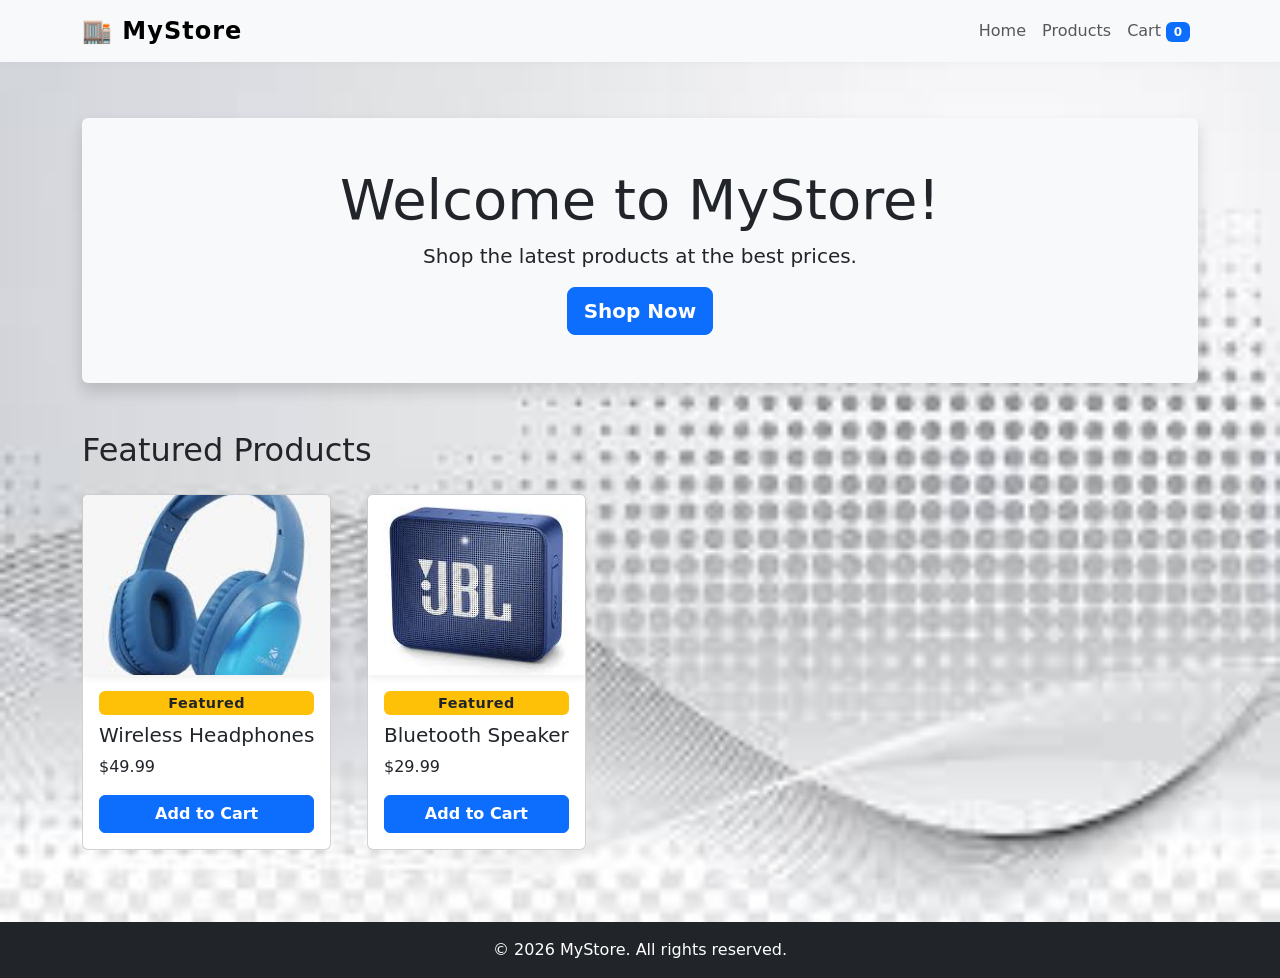
<file: index.html>
<!DOCTYPE html>
<html lang="en">
<head>
    <meta charset="UTF-8">
    <title>🏬 MyStore - Home</title>
    <meta name="viewport" content="width=device-width, initial-scale=1">
    <!-- Bootstrap CSS -->
     <meta name="description" content="Shop the latest products at the best prices at MyStore.">

    <link href="https://cdn.jsdelivr.net/npm/bootstrap@5.3.3/dist/css/bootstrap.min.css" rel="stylesheet">
    <!-- Custom CSS -->
    <link rel="stylesheet" href="styles.css">
</head>
<body>
    <!-- Navbar -->
    <nav class="navbar navbar-expand-lg navbar-light bg-light">
        <div class="container">
            <a class="navbar-brand" href="index.html"> 🏬 MyStore</a>
            <button class="navbar-toggler" type="button" data-bs-toggle="collapse" data-bs-target="#navbarNav">
                <span class="navbar-toggler-icon"></span>
            </button>
            <div class="collapse navbar-collapse" id="navbarNav">
                <ul class="navbar-nav ms-auto">
    <li class="nav-item"><a class="nav-link" href="index.html">Home</a></li>     
    <li class="nav-item"><a class="nav-link" href="product.html">Products</a></li>
    <li class="nav-item">
        <a class="nav-link" href="cart.html">Cart <span id="cart-count" class="badge bg-primary">0</span></a>
    </li>
</ul>
                </div>
        </div>
    </nav>

    <!-- Hero Section -->
    <div class="container mt-4">
    <div class="p-5 bg-light rounded shadow text-center">
        <h1 class="display-4">Welcome to MyStore!</h1>
        <p class="lead">Shop the latest products at the best prices.</p>
        <a class="btn btn-primary btn-lg" href="product.html" role="button">Shop Now</a>    
    </div>
</div>

    <!-- Product Grid -->
    <div class="container mt-5">
        <h2 class="mb-4">Featured Products</h2>
        <div class="row" id="product-list">
            <!-- Products will be loaded here by JS -->
        </div>
    </div>

    <!-- Footer -->
    <footer class="bg-dark text-white text-center py-3 mt-5">
        &copy; 2026 MyStore. All rights reserved.
    </footer>

    <!-- Bootstrap JS Bundle -->
    <script src="https://cdn.jsdelivr.net/npm/bootstrap@5.3.3/dist/js/bootstrap.bundle.min.js"></script>
    <!-- jQuery -->
    <script src="https://code.jquery.com/jquery-3.7.1.min.js"></script>
    <!-- Custom JS -->
    <script src="main.js"></script>
</body>
</html>
</file>
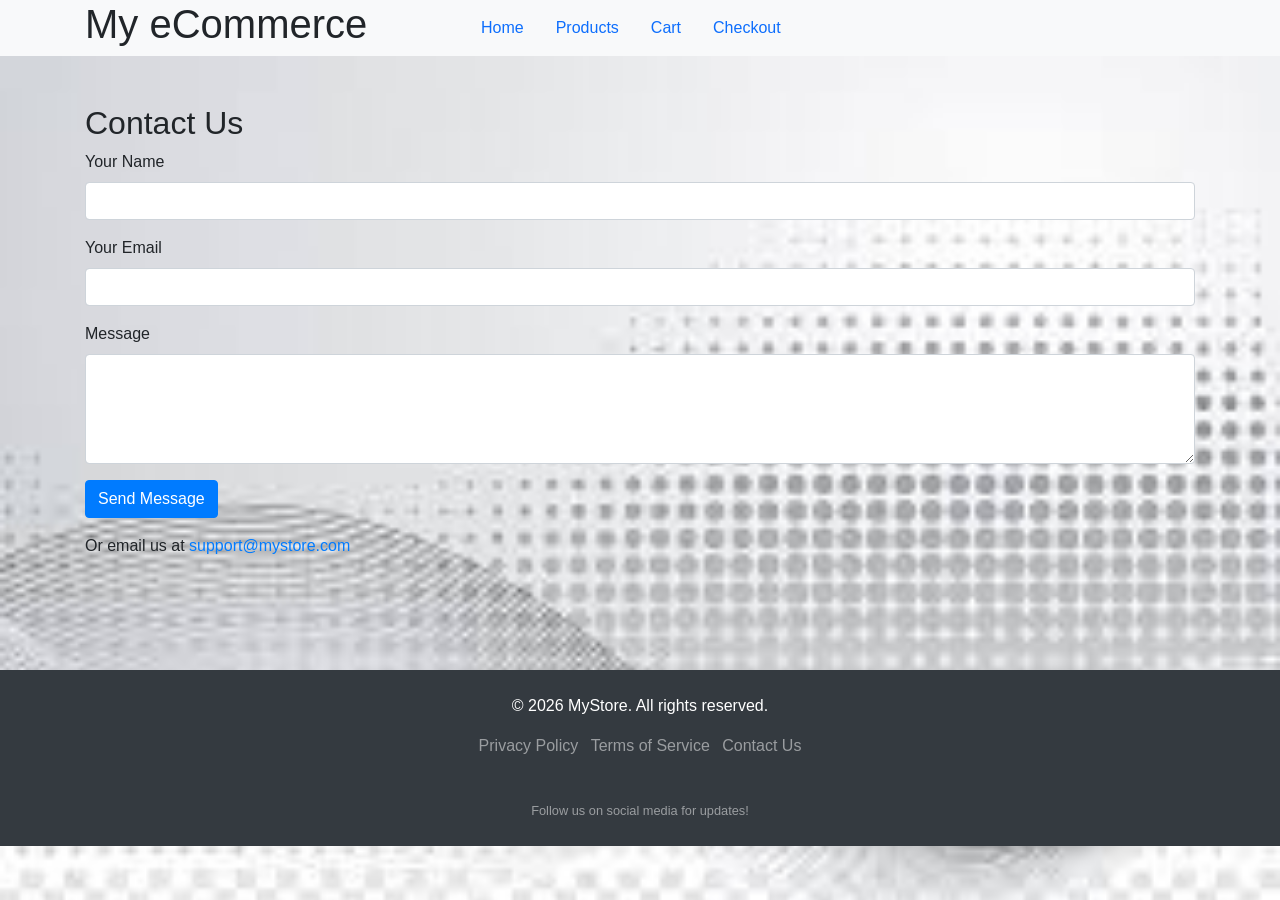
<file: contact.html>
<!DOCTYPE html>
<html lang="en">
<head>
    <meta charset="UTF-8">
    <title>Contact Us - MyStore</title>
    <meta name="viewport" content="width=device-width, initial-scale=1.0">
    <link rel="stylesheet" href="styles.css">
    <link href="https://cdn.jsdelivr.net/npm/bootstrap@5.3.3/dist/css/bootstrap.min.css" rel="stylesheet">
</head>
<body>
    <div id="header"></div>
    <div class="container mt-5 mb-5">
        <h2>Contact Us</h2>
        <form>
            <div class="mb-3">
                <label for="name" class="form-label">Your Name</label>
                <input type="text" class="form-control" id="name" required>
            </div>
            <div class="mb-3">
                <label for="email" class="form-label">Your Email</label>
                <input type="email" class="form-control" id="email" required>
            </div>
            <div class="mb-3">
                <label for="message" class="form-label">Message</label>
                <textarea class="form-control" id="message" rows="4" required></textarea>
            </div>
            <button type="submit" class="btn btn-primary">Send Message</button>
        </form>
        <p class="mt-3">Or email us at <a href="mailto:support@mystore.com">support@mystore.com</a></p>
    </div>
    <div id="footer"></div>
    <script src="https://code.jquery.com/jquery-3.7.1.min.js"></script>
    <script>
      $("#header").load("header.html");
      $("#footer").load("footer.html");
    </script>
</body>
</html>
</file>
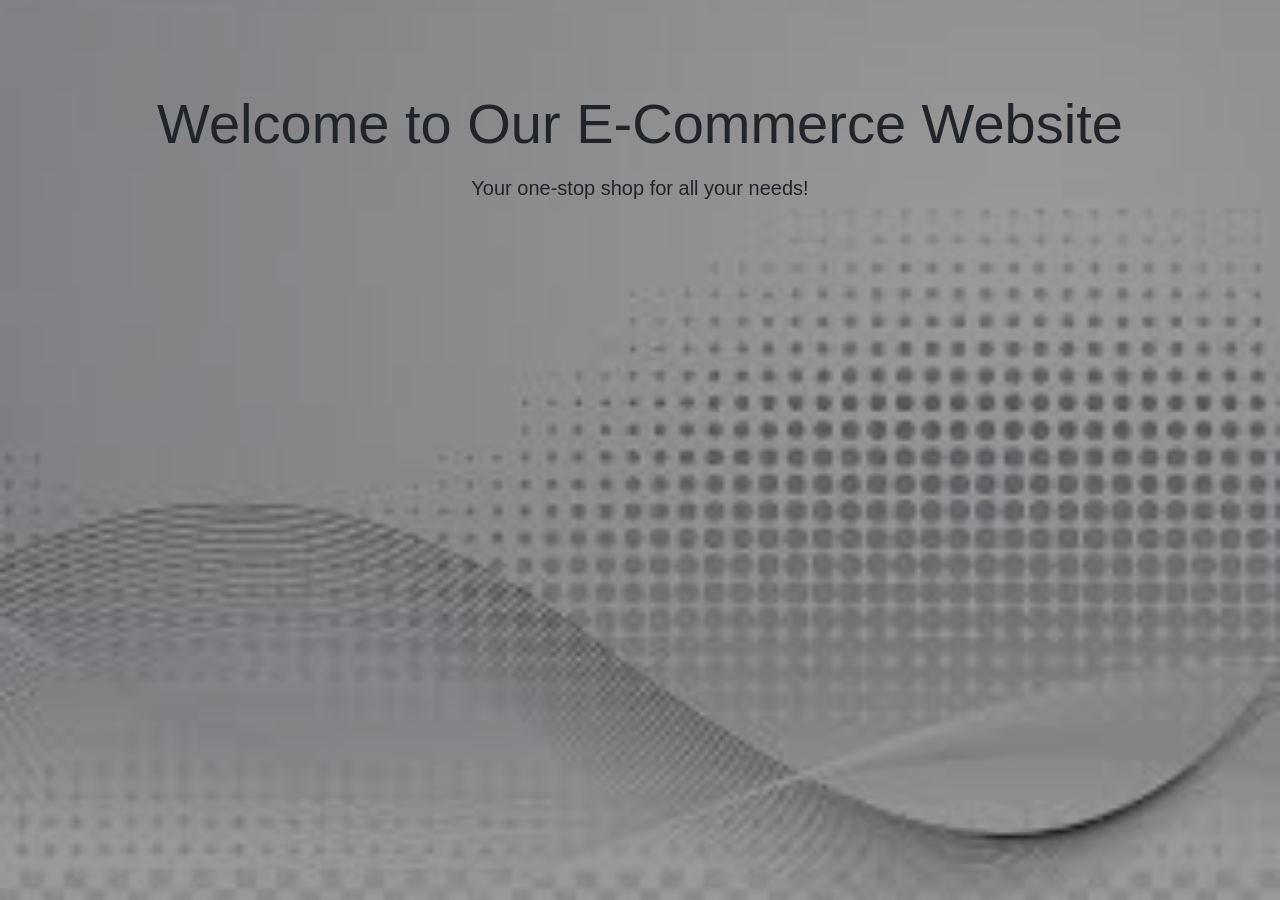
<file: home.html>
<!DOCTYPE html>
<html lang="en">
<head>
    <meta charset="UTF-8">
    <meta name="viewport" content="width=device-width, initial-scale=1.0">
    <title>E-Commerce Website</title>
    <link rel="stylesheet" href="styles.css">
    <link rel="stylesheet" href="https://stackpath.bootstrapcdn.com/bootstrap/4.5.2/css/bootstrap.min.css">
</head>
<body>
    <div class="bg-overlay"></div>
    <!-- Header Component -->
    <div id="header"></div>
    <div class="container text-center" style="margin-top: 10vh;">
    <h1 class="display-4 mb-3">Welcome to Our E-Commerce Website</h1>
    <p class="lead mb-4">Your one-stop shop for all your needs!</p>
    <!-- Additional content can go here -->
</div>

   

    <!-- Footer Component -->
    <div id="footer"></div>
    <script src="https://code.jquery.com/jquery-3.7.1.min.js"></script>
    <script src="main.js"></script>
    <script>
        setTimeout(function() {
            window.location.href = "index.html";
        }, 2000);
    </script>

</body>
</html>
</file>
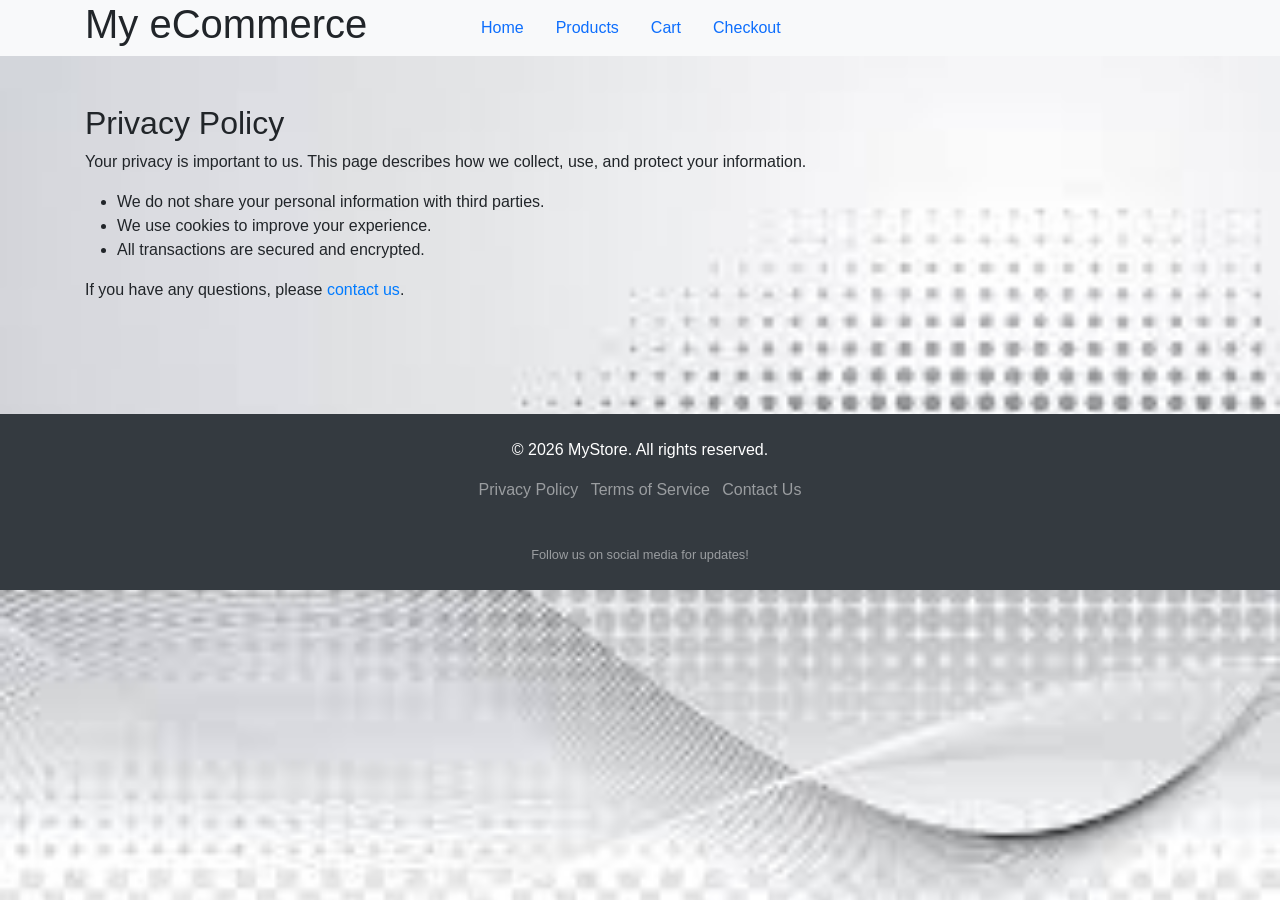
<file: privacy.html>
<!DOCTYPE html>
<html lang="en">
<head>
    <meta charset="UTF-8">
    <title>Privacy Policy - MyStore</title>
    <meta name="viewport" content="width=device-width, initial-scale=1.0">
    <link rel="stylesheet" href="styles.css">
    <link href="https://cdn.jsdelivr.net/npm/bootstrap@5.3.3/dist/css/bootstrap.min.css" rel="stylesheet">
</head>
<body>
    <div id="header"></div>
    <div class="container mt-5 mb-5">
        <h2>Privacy Policy</h2>
        <p>Your privacy is important to us. This page describes how we collect, use, and protect your information.</p>
        <ul>
            <li>We do not share your personal information with third parties.</li>
            <li>We use cookies to improve your experience.</li>
            <li>All transactions are secured and encrypted.</li>
        </ul>
        <p>If you have any questions, please <a href="contact.html">contact us</a>.</p>
    </div>
    <div id="footer"></div>
    <script src="https://code.jquery.com/jquery-3.7.1.min.js"></script>
    <script>
      $("#header").load("header.html");
      $("#footer").load("footer.html");
    </script>
</body>
</html>
</file>
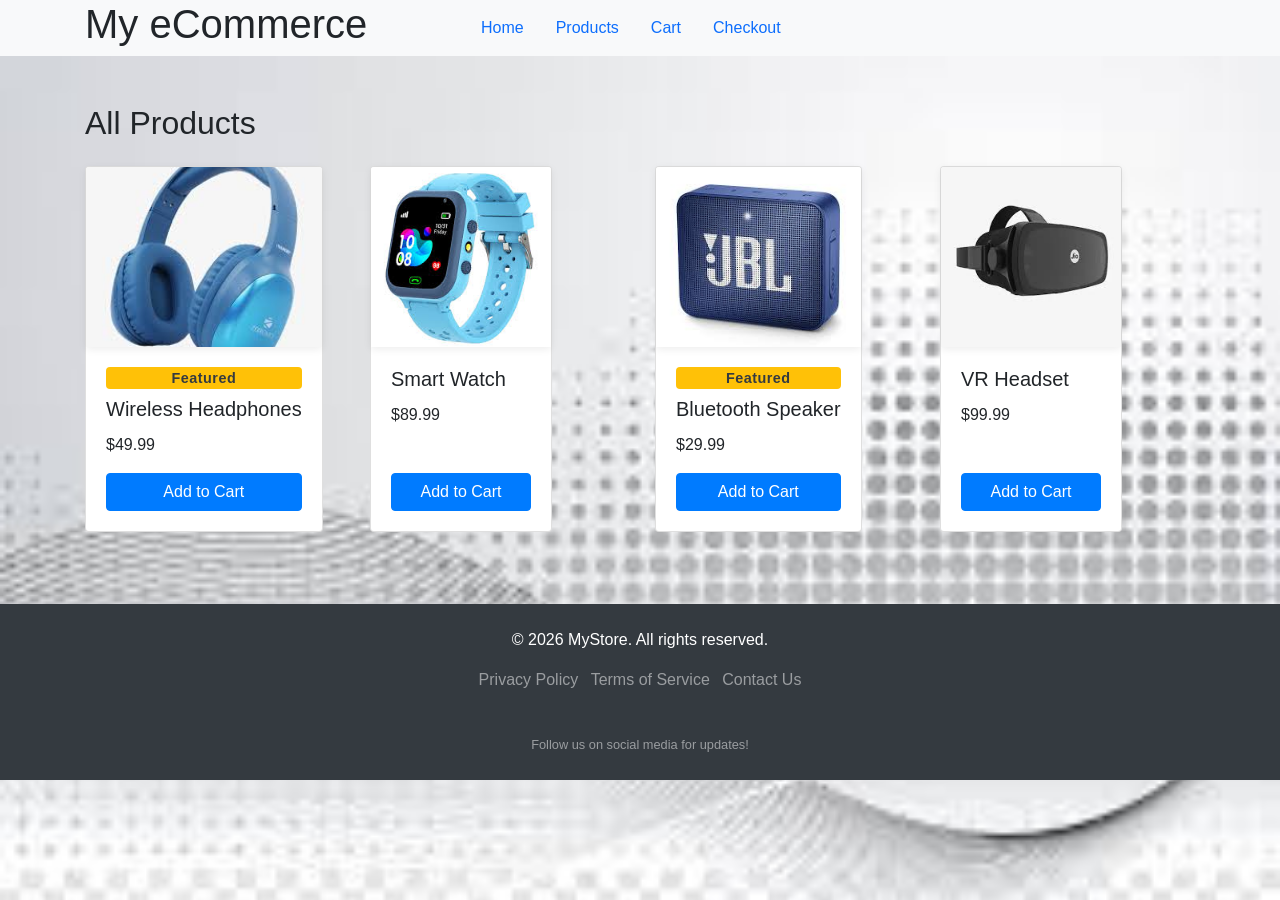
<file: product.html>
<!DOCTYPE html>
<html lang="en">
<head>
    <meta charset="UTF-8">
    <title>🛍️ MyStore - Products</title>
    <meta name="viewport" content="width=device-width, initial-scale=1">
    <meta name="description" content="Browse all products at MyStore. Find the best deals on electronics and more.">
    <link href="https://cdn.jsdelivr.net/npm/bootstrap@5.3.3/dist/css/bootstrap.min.css" rel="stylesheet">
    <link rel="stylesheet" href="styles.css">
</head>
<body>
    <div id="header"></div>
    <div class="container mt-5">
        <h2 class="mb-4">All Products</h2>
        <div class="row" id="product-list">
            <!-- Products will be loaded here by JS -->
        </div>
    </div>
    <div id="footer"></div>
    <script src="https://code.jquery.com/jquery-3.7.1.min.js"></script>
    <script src="https://cdn.jsdelivr.net/npm/bootstrap@5.3.3/dist/js/bootstrap.bundle.min.js"></script>
    <script src="main.js"></script>
    <script>
      $("#header").load("header.html");
      $("#footer").load("footer.html");
    </script>
</body>
</html>
</file>
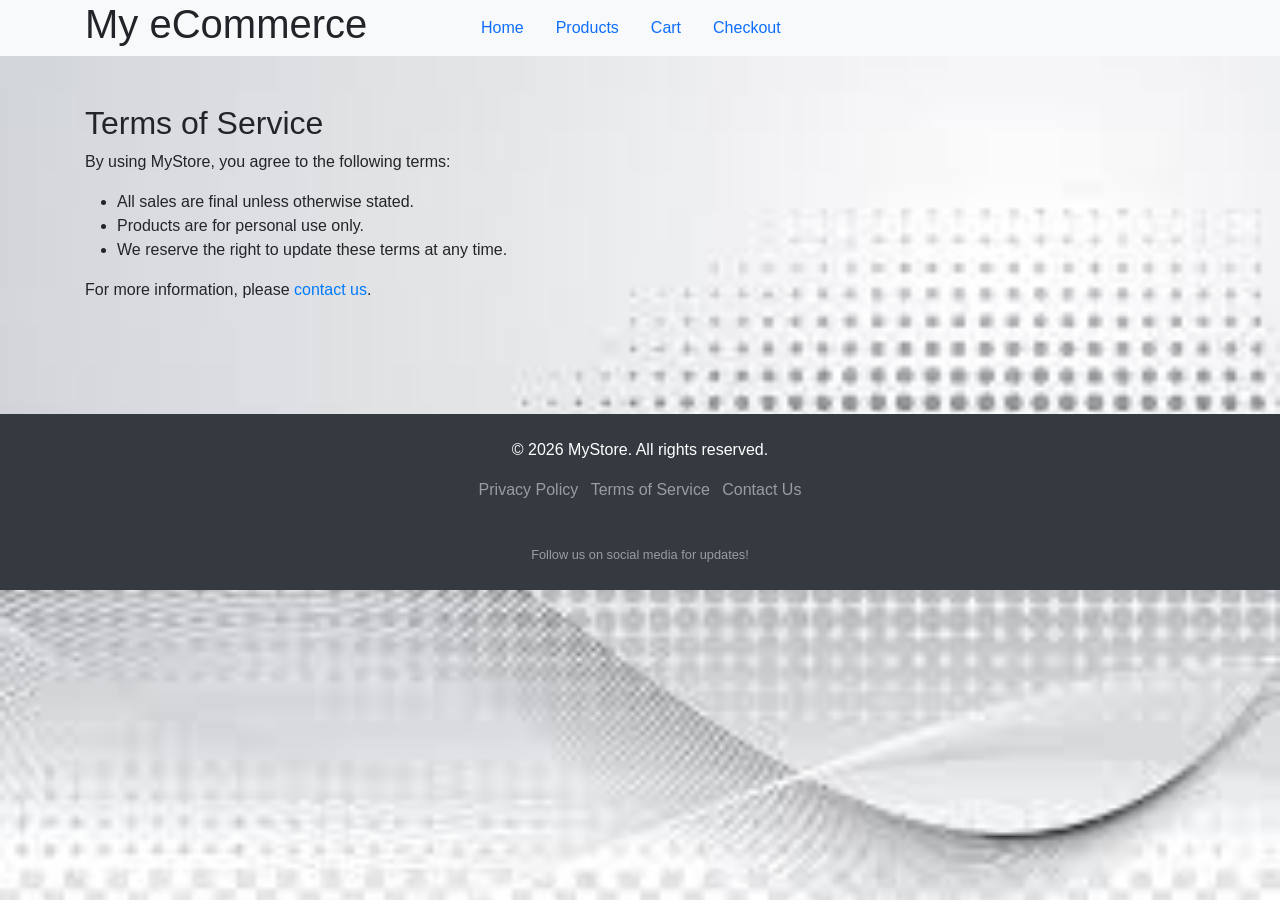
<file: term.html>
<!DOCTYPE html>
<html lang="en">
<head>
    <meta charset="UTF-8">
    <title>Terms of Service - MyStore</title>
    <meta name="viewport" content="width=device-width, initial-scale=1.0">
    <link rel="stylesheet" href="styles.css">
    <link href="https://cdn.jsdelivr.net/npm/bootstrap@5.3.3/dist/css/bootstrap.min.css" rel="stylesheet">
</head>
<body>
    <div id="header"></div>
    <div class="container mt-5 mb-5">
        <h2>Terms of Service</h2>
        <p>By using MyStore, you agree to the following terms:</p>
        <ul>
            <li>All sales are final unless otherwise stated.</li>
            <li>Products are for personal use only.</li>
            <li>We reserve the right to update these terms at any time.</li>
        </ul>
        <p>For more information, please <a href="contact.html">contact us</a>.</p>
    </div>
    <div id="footer"></div>
    <script src="https://code.jquery.com/jquery-3.7.1.min.js"></script>
    <script>
      $("#header").load("header.html");
      $("#footer").load("footer.html");
    </script>
</body>
</html>
</file>
<file: styles.css>
body {
    background: url('b.jpeg') no-repeat center center fixed;
    background-size: cover;
    animation: fadeIn 0.7s;
}
@keyframes fadeIn {
    from { opacity: 0; }
    to   { opacity: 1; }
}
body > .navbar {
    margin-bottom: 2rem;
}

/* Optional: Overlay for readability */
.bg-overlay {
    position: fixed;
    top: 0; left: 0; right: 0; bottom: 0;
    background: rgba(0,0,0,0.4);
    z-index: 0;
}
body > *:not(.bg-overlay) {
    position: relative;
    z-index: 1;
}

/* Add spacing between cards */
.row > .col-md-3 {
    display: flex;
}

/* Responsive card height */
.card.h-100 {
    height: 100%;
}

/* Make navbar brand stand out */
.navbar-brand {
    font-weight: bold;
    font-size: 1.5rem;
    letter-spacing: 1px;
}

/* Responsive card images */
.card-img-top {
    object-fit: cover;
    height: 180px;
}

/* Add subtle shadow to navbar */
.navbar {
    box-shadow: 0 2px 8px rgba(0,0,0,0.03);
}

/* Card hover effect */
.card {
    transition: transform 0.2s, box-shadow 0.2s;
}
.card:hover {
    transform: translateY(-5px) scale(1.03);
    box-shadow: 0 8px 24px rgba(0,0,0,0.12);
}

/* Button hover effect */
.btn-primary:hover {
    background-color: #0056b3;
    border-color: #0056b3;
}

/* Footer appearance and link hover */
footer {
    position: relative;
    bottom: 0;
    width: 100%;
    background: #222;
    color: #fff;
    font-size: 1rem;
    padding: 1rem 0;
}
footer a {
    color: #bbb;
    transition: color 0.2s;
    text-decoration: none;
}
footer a:hover {
    color: #fff;
    text-decoration: underline;
}

/* Badge styling for featured products */
.badge.bg-warning {
    font-size: 0.9rem;
    font-weight: 600;
    letter-spacing: 0.5px;
}

/* Accessibility: focus style */
:focus {
    outline: 2px solid #0056b3;
    outline-offset: 2px;
}

/* Button accessibility */
.btn, .btn-primary {
    cursor: pointer;
}

/* Smoother card hover on mobile */
@media (hover: none) and (pointer: coarse) {
    .card:hover {
        transform: none;
        box-shadow: 0 2px 8px rgba(0,0,0,0.03);
    }
}

/* Mobile improvements */
@media (max-width: 576px) {
    .container {
        padding-left: 10px;
        padding-right: 10px;
    }
    .card-img-top {
        height: 120px;
    }
}

/* Optional: Modern scrollbar */
::-webkit-scrollbar {
    width: 8px;
}
/* Optional: Modern scrollbar */
::-webkit-scrollbar {
    width: 8px;
    background: #222;
}
::-webkit-scrollbar-thumb {
    background: #444;
    border-radius: 4px;
}

/* Make sure footer always stays at the bottom if content is short */
html, body {
    height: 100%;
}
body {
    min-height: 100vh;
    display: flex;
    flex-direction: column;
}
footer {
    margin-top: auto;
}

/* Improve card spacing on all screen sizes */
.row > [class^="col-"] {
    display: flex;
}

/* Extra: Make buttons a bit bolder for accessibility */
.btn, .btn-primary {
    font-weight: 600;
}

/* Extra: Add a little shadow to product images for depth */
.card-img-top {
    box-shadow: 0 2px 8px rgba(0,0,0,0.08);
}
</file>
